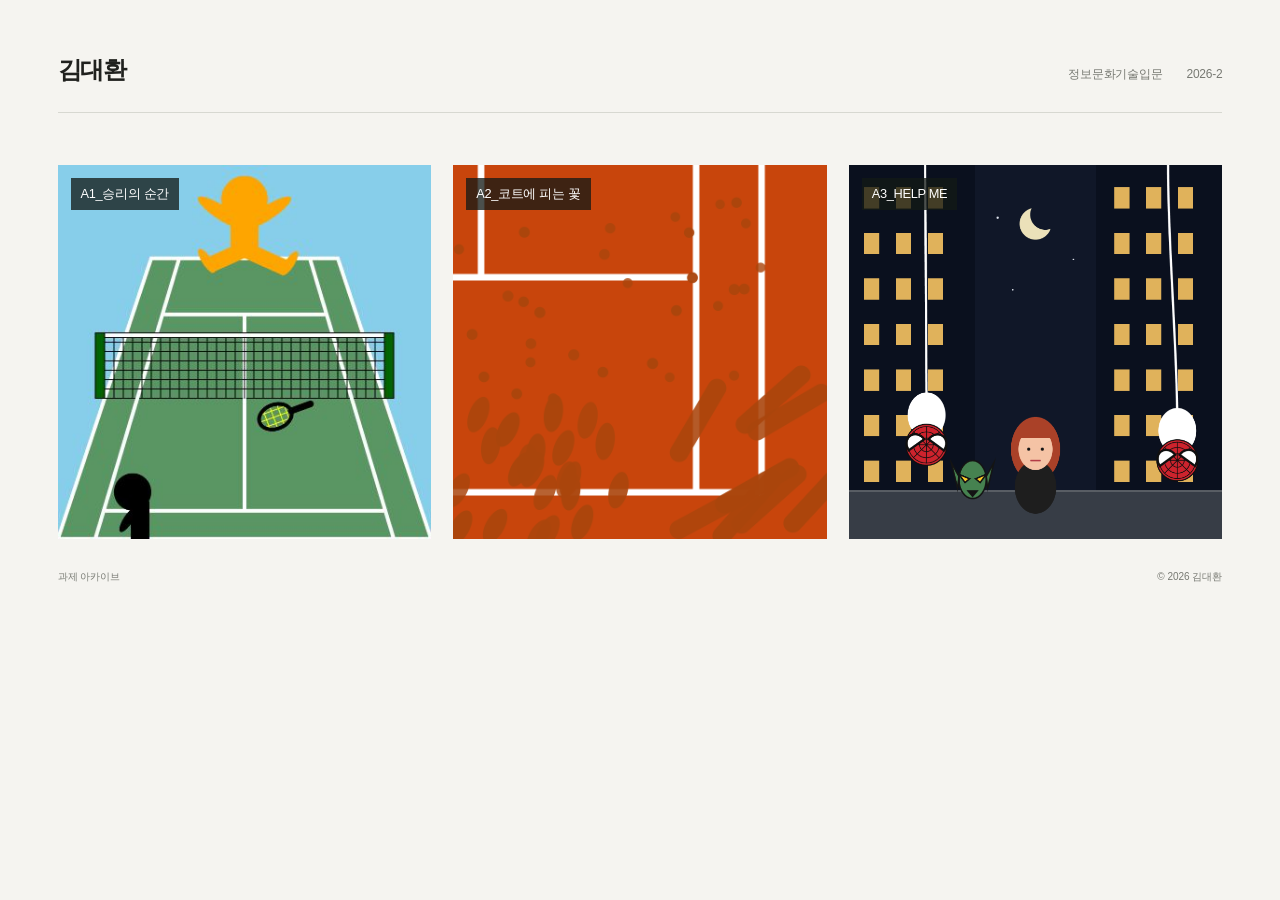
<file: index.html>
<!doctype html>
<html lang="ko">
<head>
  <meta charset="utf-8">
  <meta name="viewport" content="width=device-width, initial-scale=1">
  <meta name="description" content="김대환의 정보문화기술입문 과제 아카이브. p5.js로 만든 세 개의 인터랙티브 작품.">
  <title>김대환 | 과제 아카이브</title>
  <link rel="stylesheet" href="style.css">
</head>
<body>
  <header class="masthead">
    <h1>김대환</h1>
    <p>정보문화기술입문 <span>2026-2</span></p>
  </header>
  <main aria-label="과제 아카이브">
    <div class="gallery">
      <a class="work" href="assignment1/" aria-label="A1_승리의 순간 실행">
        <img src="assets/a1.png" width="400" height="400" alt="테니스 코트와 승리한 선수, 마우스를 따라 움직이는 라켓" fetchpriority="high">
        <span class="work-title">A1_승리의 순간</span>
      </a>
      <a class="work" href="assignment2/" aria-label="A2_코트에 피는 꽃 실행">
        <img src="assets/a2.png" width="400" height="400" alt="테라코타색 클레이 코트에 쌓인 공과 발자국, 슬라이딩의 흔적">
        <span class="work-title">A2_코트에 피는 꽃</span>
      </a>
      <a class="work" href="assignment3/" aria-label="A3_HELP ME 실행">
        <img src="assets/a3.png" width="500" height="500" alt="도시의 밤, MJ와 거미줄에 매달린 스파이더맨">
        <span class="work-title">A3_HELP ME</span>
      </a>
    </div>
  </main>
  <footer><span>과제 아카이브</span><span>© 2026 김대환</span></footer>
</body>
</html>
</file>
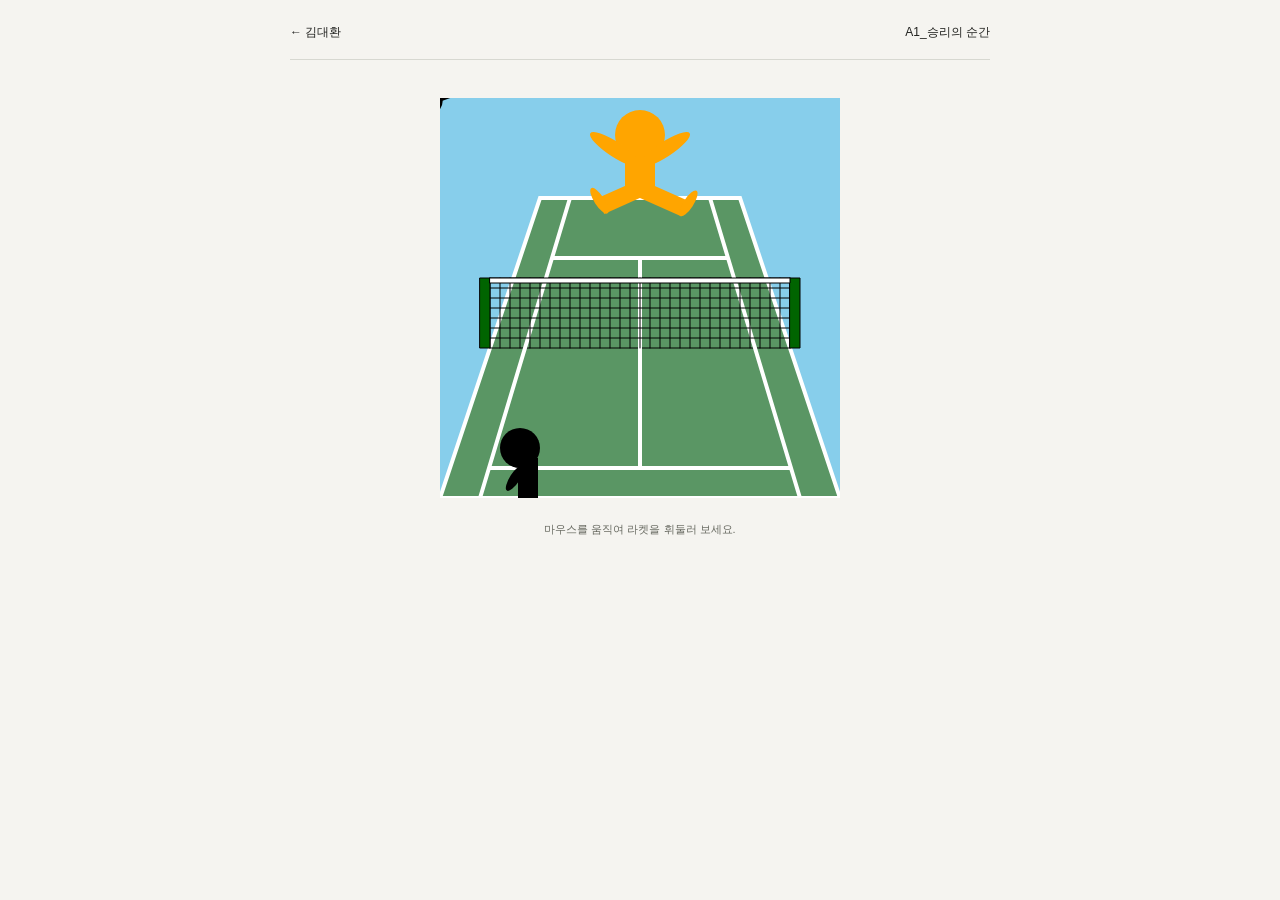
<file: assignment1/index.html>
<!doctype html>
<html lang="ko">
<head>
  <meta charset="utf-8">
  <meta name="viewport" content="width=device-width, initial-scale=1">
  <title>A1_승리의 순간 | 김대환</title>
  <link rel="stylesheet" href="../sketch.css">
  <script src="../libraries/p5.min.js"></script>
  <script src="../libraries/p5.sound.min.js"></script>
</head>
<body>
  <header class="sketch-nav"><a href="../">← 김대환</a><span>A1_승리의 순간</span></header>
  <main id="sketch"></main>
  <p class="instructions">마우스를 움직여 라켓을 휘둘러 보세요.</p>
  <script src="sketch.js"></script>
  <script>
    // Place the canvas in the page without changing the submitted sketch.
    window.addEventListener('load', function () {
      var canvas = document.querySelector('canvas');
      if (canvas) document.getElementById('sketch').appendChild(canvas);
    });
  </script>
</body>
</html>
</file>
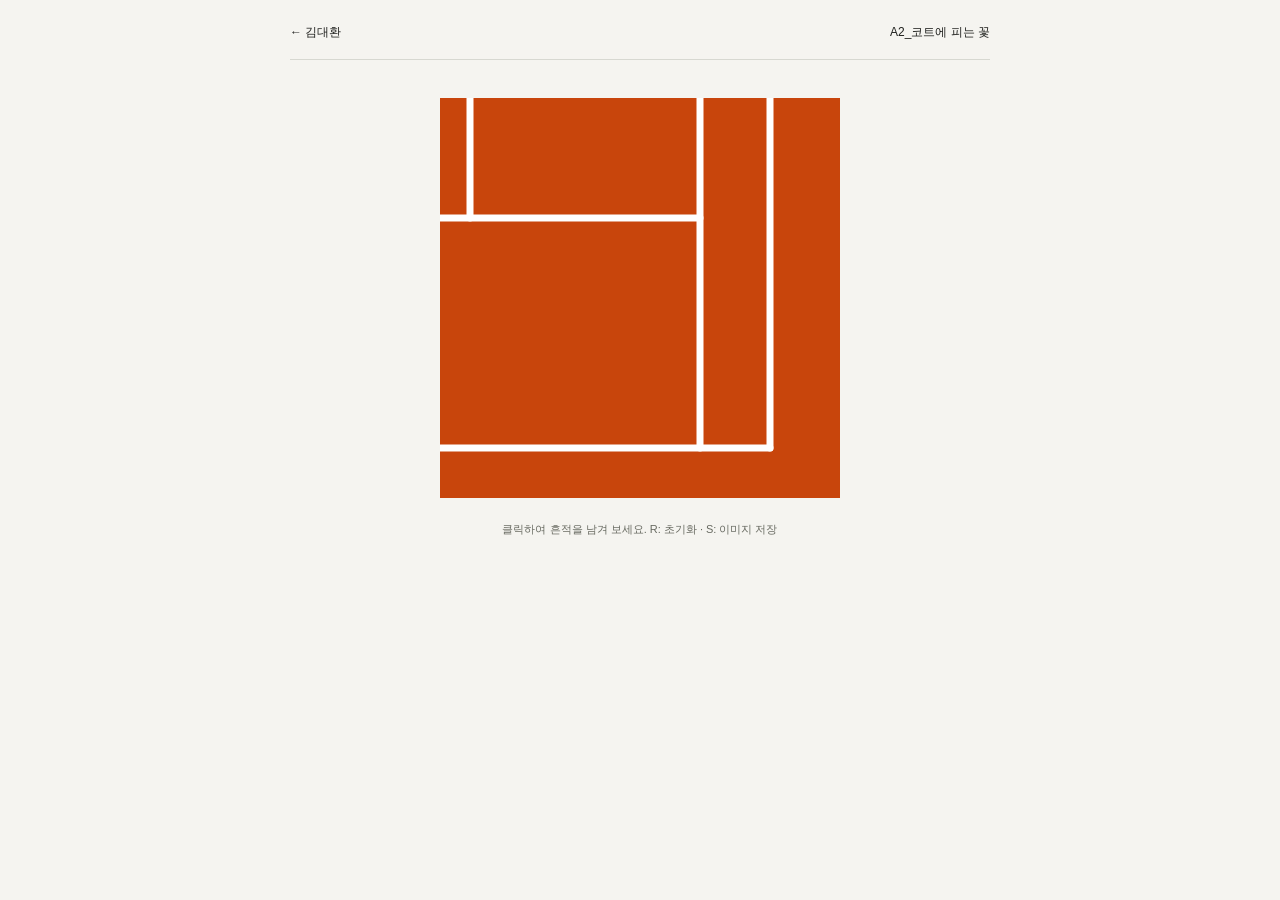
<file: assignment2/index.html>
<!doctype html>
<html lang="ko">
<head>
  <meta charset="utf-8">
  <meta name="viewport" content="width=device-width, initial-scale=1">
  <title>A2_코트에 피는 꽃 | 김대환</title>
  <link rel="stylesheet" href="../sketch.css">
  <script src="../libraries/p5.min.js"></script>
  <script src="../libraries/p5.sound.min.js"></script>
</head>
<body>
  <header class="sketch-nav"><a href="../">← 김대환</a><span>A2_코트에 피는 꽃</span></header>
  <main id="sketch"></main>
  <p class="instructions">클릭하여 흔적을 남겨 보세요. R: 초기화 · S: 이미지 저장</p>
  <script src="sketch.js"></script>
  <script>
    // Place the canvas in the page without changing the submitted sketch.
    window.addEventListener('load', function () {
      var canvas = document.querySelector('canvas');
      if (canvas) document.getElementById('sketch').appendChild(canvas);
    });
  </script>
</body>
</html>
</file>
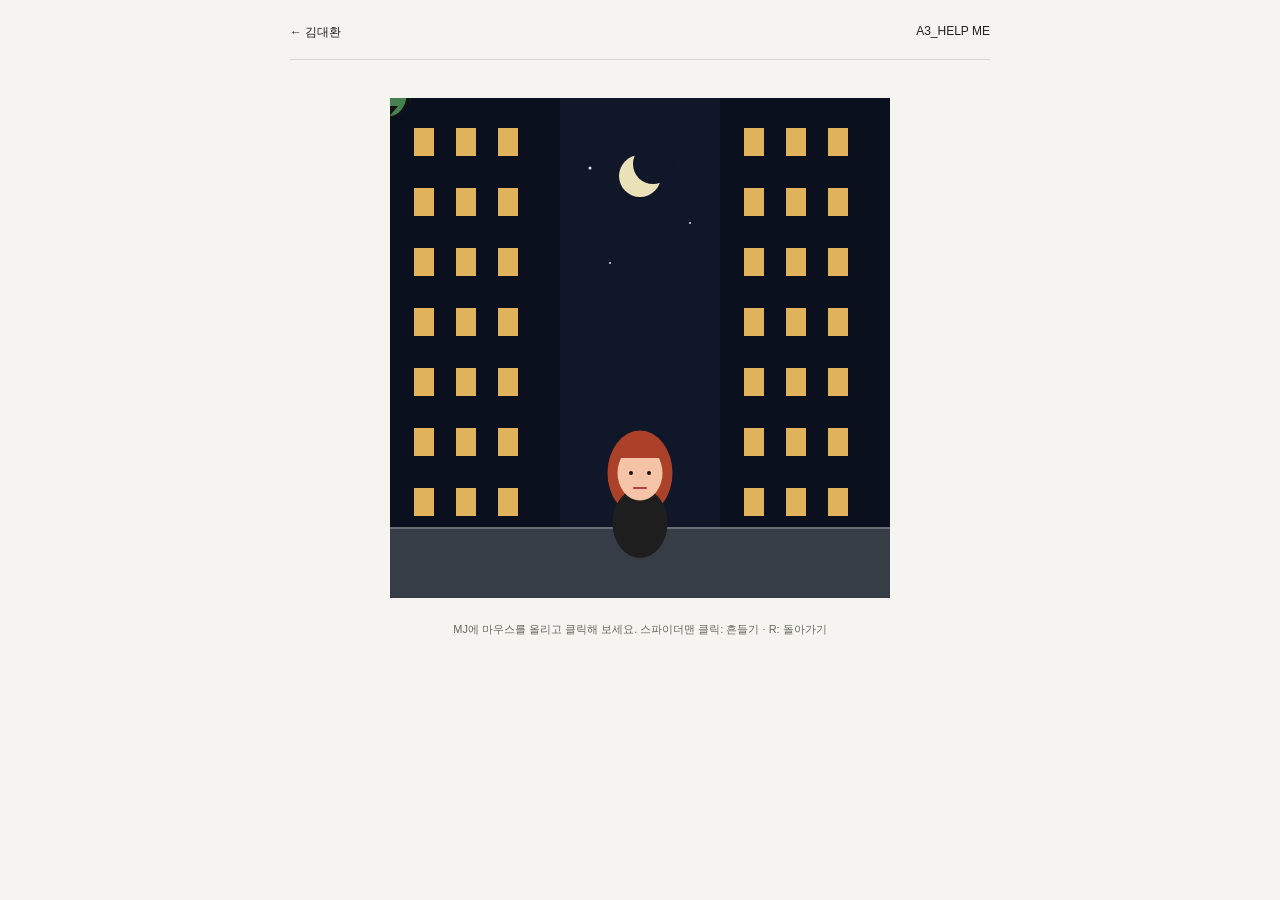
<file: assignment3/index.html>
<!doctype html>
<html lang="ko">
<head>
  <meta charset="utf-8">
  <meta name="viewport" content="width=device-width, initial-scale=1">
  <title>A3_HELP ME | 김대환</title>
  <link rel="stylesheet" href="../sketch.css">
  <script src="../libraries/p5.min.js"></script>
  <script src="../libraries/p5.sound.min.js"></script>
</head>
<body>
  <header class="sketch-nav"><a href="../">← 김대환</a><span>A3_HELP ME</span></header>
  <main id="sketch"></main>
  <p class="instructions">MJ에 마우스를 올리고 클릭해 보세요. 스파이더맨 클릭: 흔들기 · R: 돌아가기</p>
  <script src="sketch.js"></script>
  <script>
    // Place the canvas in the page without changing the submitted sketch.
    window.addEventListener('load', function () {
      var canvas = document.querySelector('canvas');
      if (canvas) document.getElementById('sketch').appendChild(canvas);
    });
  </script>
</body>
</html>
</file>
<file: style.css>
:root { color-scheme: light; --paper: #f5f4f0; --ink: #20211e; --muted: #777972; }
* { box-sizing: border-box; }
body { margin: 0; padding: 0 4.5vw; background: var(--paper); color: var(--ink); font-family: "Malgun Gothic", "Apple SD Gothic Neo", sans-serif; }
.masthead { max-width: 1500px; margin: 0 auto; padding: 54px 0 27px; border-bottom: 1px solid #d7d8d1; display: flex; align-items: baseline; justify-content: space-between; gap: 16px; }
h1 { font-size: 24px; line-height: 1.3; letter-spacing: -.06em; font-weight: 600; margin: 0; }
.masthead p { margin: 0; color: var(--muted); font-size: 12px; letter-spacing: -.02em; }
.masthead p span { margin-left: 21px; font-variant-numeric: tabular-nums; }
main { max-width: 1500px; margin: 0 auto; padding-top: 52px; }
.gallery { display: grid; grid-template-columns: repeat(3, minmax(0, 1fr)); gap: 22px; }
.work { position: relative; display: block; aspect-ratio: 1; overflow: hidden; color: white; background: #ddd; text-decoration: none; }
.work img { width: 100%; height: 100%; display: block; object-fit: cover; transition: transform .35s ease; }
.work-title { position: absolute; z-index: 1; top: 13px; left: 13px; max-width: calc(100% - 26px); padding: 7px 10px; background: rgba(19, 25, 22, .76); color: #fff; font-size: clamp(10px, 1vw, 15px); line-height: 1.4; letter-spacing: -.025em; }
.work:hover img { transform: scale(1.025); }
.work:focus-visible { outline: 3px solid #3f654a; outline-offset: 5px; }
footer { max-width: 1500px; margin: 30px auto 0; display: flex; justify-content: space-between; color: var(--muted); font-size: 10px; line-height: 1.6; padding-bottom: 30px; }
@media (max-width: 600px) {
  body { padding: 0 18px; }
  .masthead { padding: 32px 0 21px; }
  h1 { font-size: 21px; }
  .masthead p { font-size: 10px; }
  .masthead p span { margin-left: 8px; }
  main { padding-top: 28px; }
  .gallery { gap: 8px; }
  .work-title { top: 6px; left: 6px; max-width: calc(100% - 12px); padding: 4px 5px; font-size: 9px; }
}
@media (prefers-reduced-motion: reduce) { .work img { transition: none; } }
</file>
<file: sketch.css>
* { box-sizing: border-box; }
body { margin: 0; padding: 24px; background: #f5f4f0; color: #20211e; font-family: "Malgun Gothic", "Apple SD Gothic Neo", sans-serif; }
.sketch-nav { width: 100%; max-width: 700px; margin: 0 auto 38px; padding-bottom: 18px; border-bottom: 1px solid #d7d8d1; display: flex; justify-content: space-between; gap: 12px; font-size: 12px; }
.sketch-nav a { color: inherit; text-decoration: none; }
.sketch-nav a:hover { text-decoration: underline; }
.sketch-nav a:focus-visible { outline: 2px solid #3f654a; outline-offset: 4px; }
main { display: flex; justify-content: center; }
canvas { display: block; max-width: 100%; height: auto !important; touch-action: manipulation; }
.instructions { max-width: 700px; margin: 22px auto; text-align: center; color: #676960; font-size: 11px; line-height: 1.8; }
</file>
